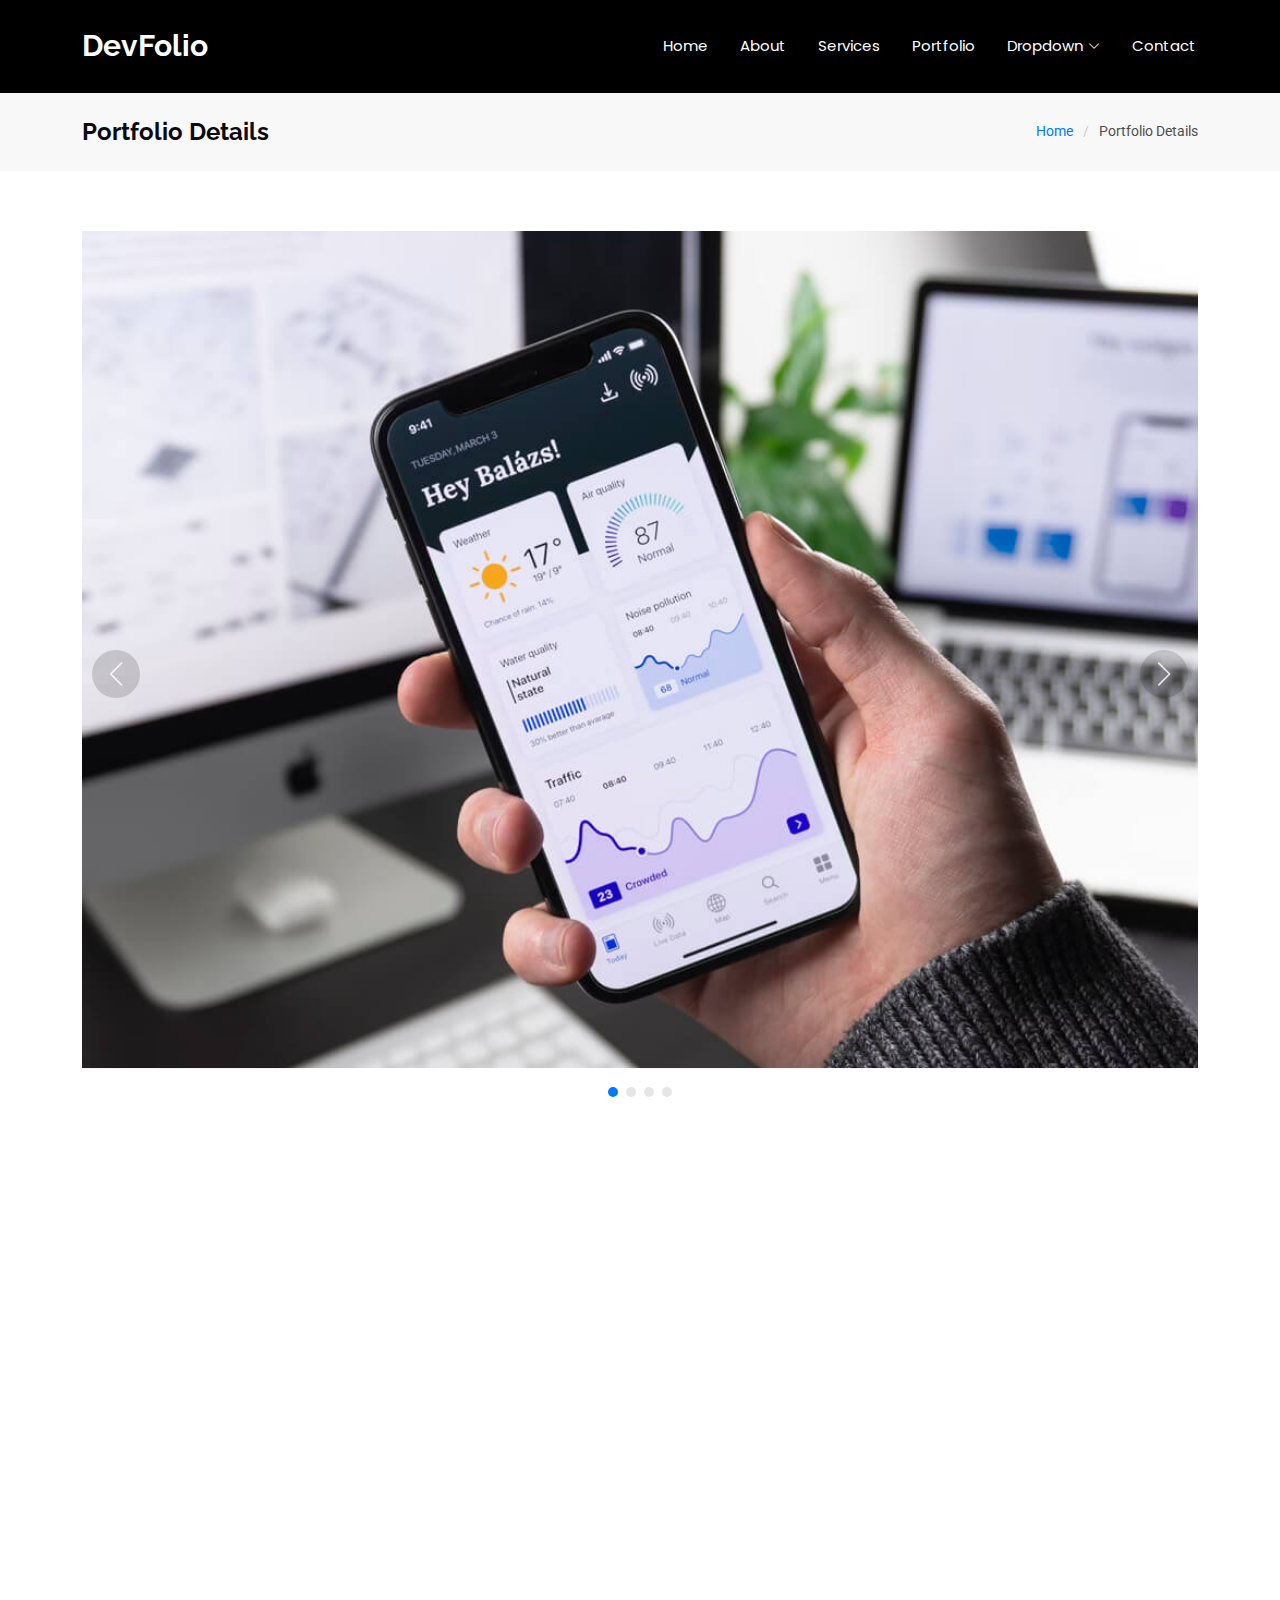
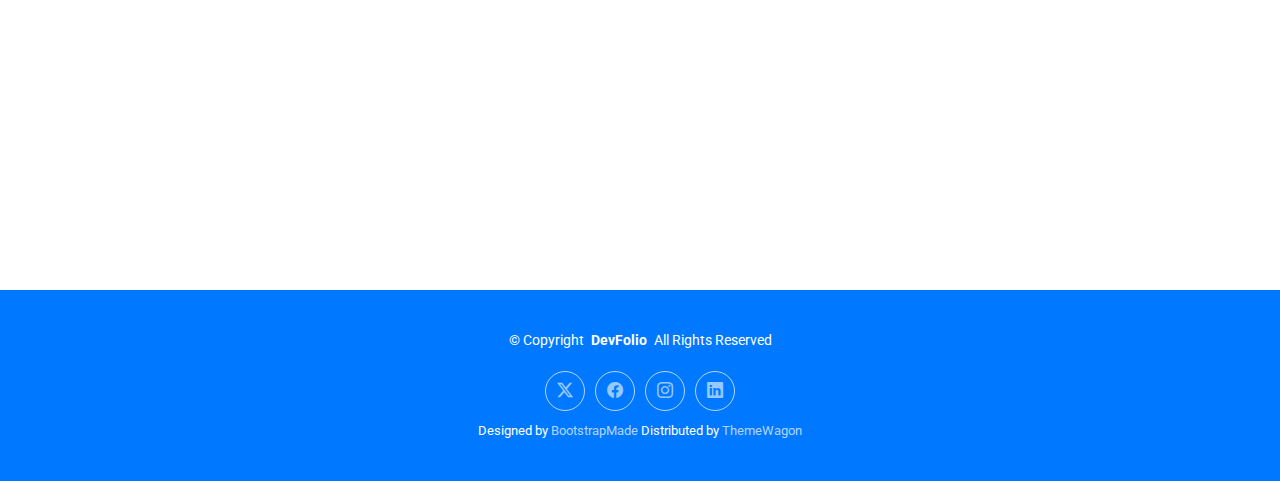
<file: portfolio-details.html>
<!DOCTYPE html>
<html lang="en">

<head>
  <meta charset="utf-8">
  <meta content="width=device-width, initial-scale=1.0" name="viewport">
  <title>Portfolio Details - DevFolio Bootstrap Template</title>
  <meta name="description" content="">
  <meta name="keywords" content="">

  <!-- Favicons -->
  <link href="assets/img/favicon.png" rel="icon">
  <link href="assets/img/apple-touch-icon.png" rel="apple-touch-icon">

  <!-- Fonts -->
  <link href="https://fonts.googleapis.com" rel="preconnect">
  <link href="https://fonts.gstatic.com" rel="preconnect" crossorigin>
  <link href="https://fonts.googleapis.com/css2?family=Roboto:ital,wght@0,100;0,300;0,400;0,500;0,700;0,900;1,100;1,300;1,400;1,500;1,700;1,900&family=Poppins:ital,wght@0,100;0,200;0,300;0,400;0,500;0,600;0,700;0,800;0,900;1,100;1,200;1,300;1,400;1,500;1,600;1,700;1,800;1,900&family=Raleway:ital,wght@0,100;0,200;0,300;0,400;0,500;0,600;0,700;0,800;0,900;1,100;1,200;1,300;1,400;1,500;1,600;1,700;1,800;1,900&display=swap" rel="stylesheet">

  <!-- Vendor CSS Files -->
  <link href="assets/vendor/bootstrap/css/bootstrap.min.css" rel="stylesheet">
  <link href="assets/vendor/bootstrap-icons/bootstrap-icons.css" rel="stylesheet">
  <link href="assets/vendor/aos/aos.css" rel="stylesheet">
  <link href="assets/vendor/glightbox/css/glightbox.min.css" rel="stylesheet">
  <link href="assets/vendor/swiper/swiper-bundle.min.css" rel="stylesheet">

  <!-- Main CSS File -->
  <link href="assets/css/main.css" rel="stylesheet">

  <!-- =======================================================
  * Template Name: DevFolio
  * Template URL: https://bootstrapmade.com/devfolio-bootstrap-portfolio-html-template/
  * Updated: Aug 07 2024 with Bootstrap v5.3.3
  * Author: BootstrapMade.com
  * License: https://bootstrapmade.com/license/
  ======================================================== -->
</head>

<body class="portfolio-details-page">

  <header id="header" class="header d-flex align-items-center sticky-top">
    <div class="container-fluid container-xl position-relative d-flex align-items-center justify-content-between">

      <a href="index.html" class="logo d-flex align-items-center">
        <!-- Uncomment the line below if you also wish to use an image logo -->
        <!-- <img src="assets/img/logo.png" alt=""> -->
        <h1 class="sitename">DevFolio</h1>
      </a>

      <nav id="navmenu" class="navmenu">
        <ul>
          <li><a href="#hero">Home<br></a></li>
          <li><a href="#about">About</a></li>
          <li><a href="#services">Services</a></li>
          <li><a href="#portfolio">Portfolio</a></li>
          <li class="dropdown"><a href="#"><span>Dropdown</span> <i class="bi bi-chevron-down toggle-dropdown"></i></a>
            <ul>
              <li><a href="#">Dropdown 1</a></li>
              <li class="dropdown"><a href="#"><span>Deep Dropdown</span> <i class="bi bi-chevron-down toggle-dropdown"></i></a>
                <ul>
                  <li><a href="#">Deep Dropdown 1</a></li>
                  <li><a href="#">Deep Dropdown 2</a></li>
                  <li><a href="#">Deep Dropdown 3</a></li>
                  <li><a href="#">Deep Dropdown 4</a></li>
                  <li><a href="#">Deep Dropdown 5</a></li>
                </ul>
              </li>
              <li><a href="#">Dropdown 2</a></li>
              <li><a href="#">Dropdown 3</a></li>
              <li><a href="#">Dropdown 4</a></li>
            </ul>
          </li>
          <li><a href="#contact">Contact</a></li>
        </ul>
        <i class="mobile-nav-toggle d-xl-none bi bi-list"></i>
      </nav>

    </div>
  </header>

  <main class="main">

    <!-- Page Title -->
    <div class="page-title" data-aos="fade">
      <div class="container d-lg-flex justify-content-between align-items-center">
        <h1 class="mb-2 mb-lg-0">Portfolio Details</h1>
        <nav class="breadcrumbs">
          <ol>
            <li><a href="index.html">Home</a></li>
            <li class="current">Portfolio Details</li>
          </ol>
        </nav>
      </div>
    </div><!-- End Page Title -->

    <!-- Portfolio Details Section -->
    <section id="portfolio-details" class="portfolio-details section">

      <div class="container" data-aos="fade-up">

        <div class="portfolio-details-slider swiper init-swiper">
          <script type="application/json" class="swiper-config">
            {
              "loop": true,
              "speed": 600,
              "autoplay": {
                "delay": 5000
              },
              "slidesPerView": "auto",
              "navigation": {
                "nextEl": ".swiper-button-next",
                "prevEl": ".swiper-button-prev"
              },
              "pagination": {
                "el": ".swiper-pagination",
                "type": "bullets",
                "clickable": true
              }
            }
          </script>
          <div class="swiper-wrapper align-items-center">

            <div class="swiper-slide">
              <img src="assets/img/portfolio/app-1.jpg" alt="">
            </div>

            <div class="swiper-slide">
              <img src="assets/img/portfolio/product-1.jpg" alt="">
            </div>

            <div class="swiper-slide">
              <img src="assets/img/portfolio/branding-1.jpg" alt="">
            </div>

            <div class="swiper-slide">
              <img src="assets/img/portfolio/books-1.jpg" alt="">
            </div>

          </div>
          <div class="swiper-button-prev"></div>
          <div class="swiper-button-next"></div>
          <div class="swiper-pagination"></div>
        </div>

        <div class="row justify-content-between gy-4 mt-4">

          <div class="col-lg-8" data-aos="fade-up">
            <div class="portfolio-description">
              <h2>This is an example of portfolio details</h2>
              <p>
                Autem ipsum nam porro corporis rerum. Quis eos dolorem eos itaque inventore commodi labore quia quia. Exercitationem repudiandae officiis neque suscipit non officia eaque itaque enim. Voluptatem officia accusantium nesciunt est omnis tempora consectetur dignissimos. Sequi nulla at esse enim cum deserunt eius.
              </p>
              <p>
                Amet consequatur qui dolore veniam voluptatem voluptatem sit. Non aspernatur atque natus ut cum nam et. Praesentium error dolores rerum minus sequi quia veritatis eum. Eos et doloribus doloremque nesciunt molestiae laboriosam.
              </p>

              <div class="testimonial-item">
                <p>
                  <i class="bi bi-quote quote-icon-left"></i>
                  <span>Export tempor illum tamen malis malis eram quae irure esse labore quem cillum quid cillum eram malis quorum velit fore eram velit sunt aliqua noster fugiat irure amet legam anim culpa.</span>
                  <i class="bi bi-quote quote-icon-right"></i>
                </p>
                <div>
                  <img src="assets/img/testimonials/testimonials-2.jpg" class="testimonial-img" alt="">
                  <h3>Sara Wilsson</h3>
                  <h4>Designer</h4>
                </div>
              </div>

              <p>
                Impedit ipsum quae et aliquid doloribus et voluptatem quasi. Perspiciatis occaecati earum et magnam animi. Quibusdam non qui ea vitae suscipit vitae sunt. Repudiandae incidunt cumque minus deserunt assumenda tempore. Delectus voluptas necessitatibus est.
              </p>

              <p>
                Sunt voluptatum sapiente facilis quo odio aut ipsum repellat debitis. Molestiae et autem libero. Explicabo et quod necessitatibus similique quis dolor eum. Numquam eaque praesentium rem et qui nesciunt.
              </p>

            </div>
          </div>

          <div class="col-lg-3" data-aos="fade-up" data-aos-delay="100">
            <div class="portfolio-info">
              <h3>Project information</h3>
              <ul>
                <li><strong>Category</strong> Web design</li>
                <li><strong>Client</strong> ASU Company</li>
                <li><strong>Project date</strong> 01 March, 2020</li>
                <li><strong>Project URL</strong> <a href="#">www.example.com</a></li>
                <li><a href="#" class="btn-visit align-self-start">Visit Website</a></li>
              </ul>
            </div>
          </div>

        </div>

      </div>

    </section><!-- /Portfolio Details Section -->

  </main>

  <footer id="footer" class="footer accent-background">

    <div class="container">
      <div class="copyright text-center ">
        <p>© <span>Copyright</span> <strong class="px-1 sitename">DevFolio</strong> <span>All Rights Reserved</span></p>
      </div>
      <div class="social-links d-flex justify-content-center">
        <a href=""><i class="bi bi-twitter-x"></i></a>
        <a href=""><i class="bi bi-facebook"></i></a>
        <a href=""><i class="bi bi-instagram"></i></a>
        <a href=""><i class="bi bi-linkedin"></i></a>
      </div>
      <div class="credits">
        <!-- All the links in the footer should remain intact. -->
        <!-- You can delete the links only if you've purchased the pro version. -->
        <!-- Licensing information: https://bootstrapmade.com/license/ -->
        <!-- Purchase the pro version with working PHP/AJAX contact form: [buy-url] -->
        Designed by <a href="https://bootstrapmade.com/">BootstrapMade</a> Distributed by <a href="https://themewagon.com" target="_blank">ThemeWagon</a>
      </div>
    </div>

  </footer>

  <!-- Scroll Top -->
  <a href="#" id="scroll-top" class="scroll-top d-flex align-items-center justify-content-center"><i class="bi bi-arrow-up-short"></i></a>

  <!-- Preloader -->
  <div id="preloader"></div>

  <!-- Vendor JS Files -->
  <script src="assets/vendor/bootstrap/js/bootstrap.bundle.min.js"></script>
  <script src="assets/vendor/php-email-form/validate.js"></script>
  <script src="assets/vendor/aos/aos.js"></script>
  <script src="assets/vendor/typed.js/typed.umd.js"></script>
  <script src="assets/vendor/waypoints/noframework.waypoints.js"></script>
  <script src="assets/vendor/purecounter/purecounter_vanilla.js"></script>
  <script src="assets/vendor/glightbox/js/glightbox.min.js"></script>
  <script src="assets/vendor/imagesloaded/imagesloaded.pkgd.min.js"></script>
  <script src="assets/vendor/isotope-layout/isotope.pkgd.min.js"></script>
  <script src="assets/vendor/swiper/swiper-bundle.min.js"></script>

  <!-- Main JS File -->
  <script src="assets/js/main.js"></script>

</body>

</html>
</file>
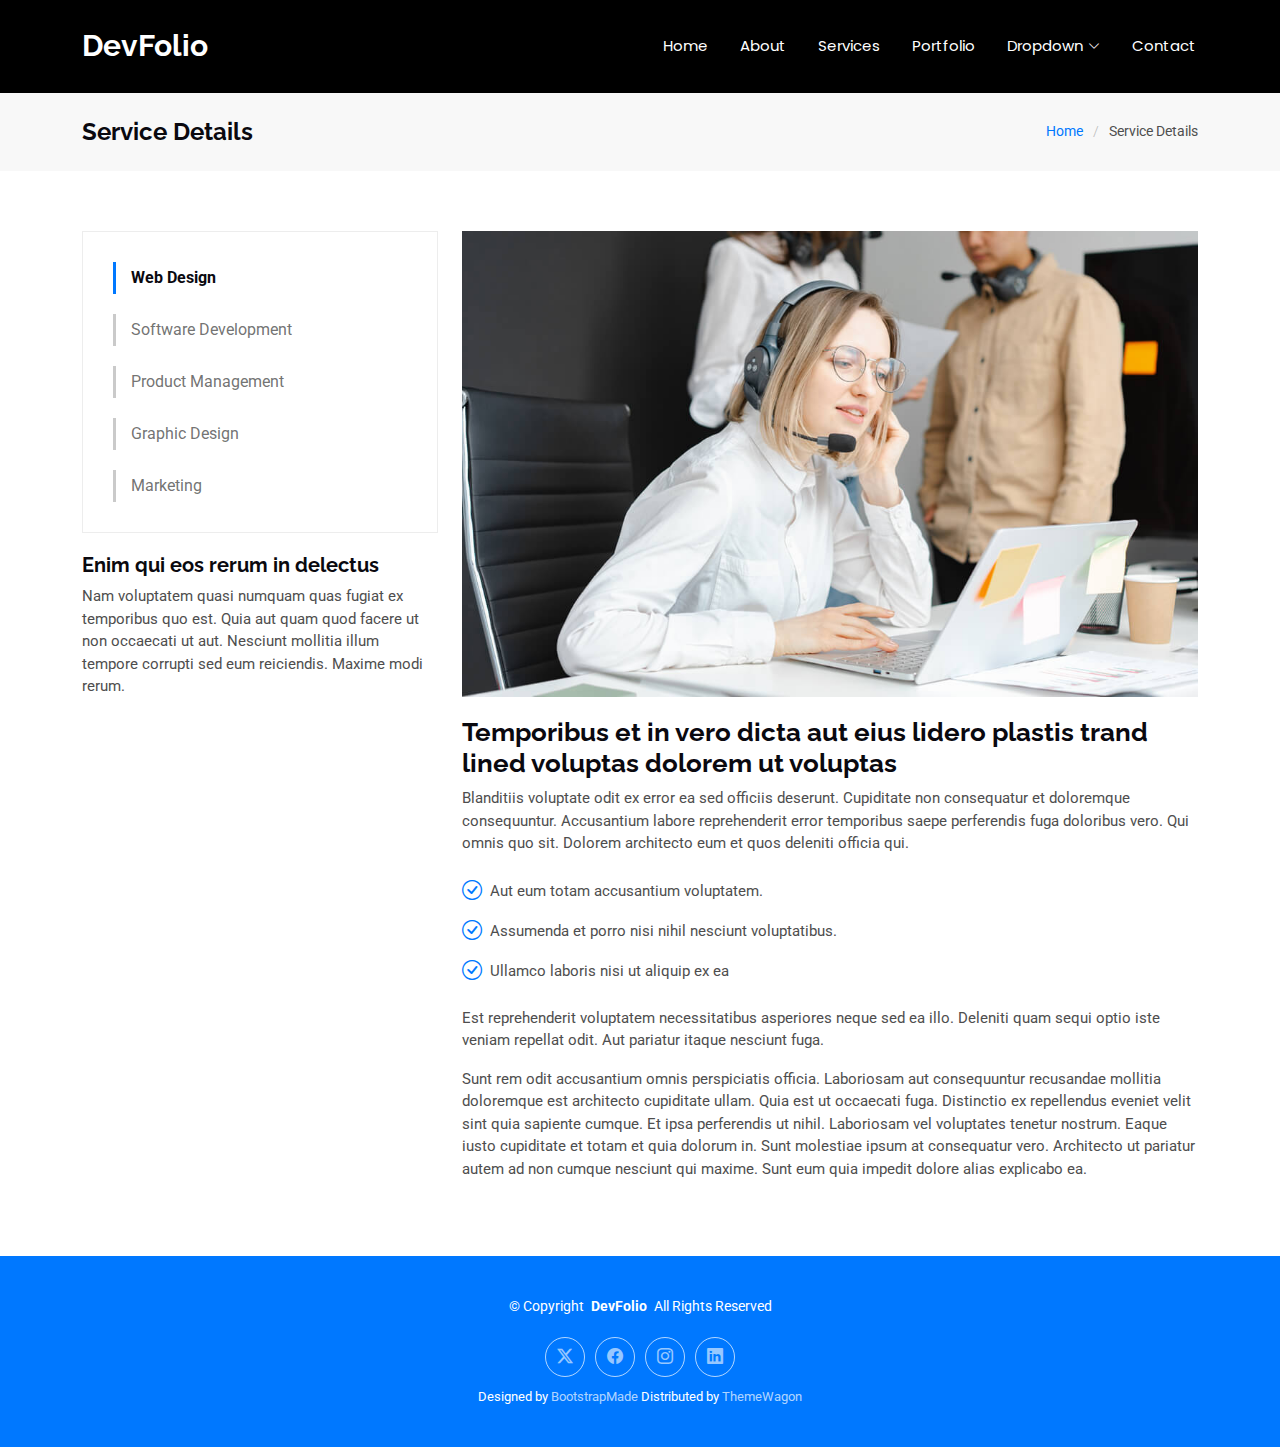
<file: service-details.html>
<!DOCTYPE html>
<html lang="en">

<head>
  <meta charset="utf-8">
  <meta content="width=device-width, initial-scale=1.0" name="viewport">
  <title>Service Details - DevFolio Bootstrap Template</title>
  <meta name="description" content="">
  <meta name="keywords" content="">

  <!-- Favicons -->
  <link href="assets/img/favicon.png" rel="icon">
  <link href="assets/img/apple-touch-icon.png" rel="apple-touch-icon">

  <!-- Fonts -->
  <link href="https://fonts.googleapis.com" rel="preconnect">
  <link href="https://fonts.gstatic.com" rel="preconnect" crossorigin>
  <link href="https://fonts.googleapis.com/css2?family=Roboto:ital,wght@0,100;0,300;0,400;0,500;0,700;0,900;1,100;1,300;1,400;1,500;1,700;1,900&family=Poppins:ital,wght@0,100;0,200;0,300;0,400;0,500;0,600;0,700;0,800;0,900;1,100;1,200;1,300;1,400;1,500;1,600;1,700;1,800;1,900&family=Raleway:ital,wght@0,100;0,200;0,300;0,400;0,500;0,600;0,700;0,800;0,900;1,100;1,200;1,300;1,400;1,500;1,600;1,700;1,800;1,900&display=swap" rel="stylesheet">

  <!-- Vendor CSS Files -->
  <link href="assets/vendor/bootstrap/css/bootstrap.min.css" rel="stylesheet">
  <link href="assets/vendor/bootstrap-icons/bootstrap-icons.css" rel="stylesheet">
  <link href="assets/vendor/aos/aos.css" rel="stylesheet">
  <link href="assets/vendor/glightbox/css/glightbox.min.css" rel="stylesheet">
  <link href="assets/vendor/swiper/swiper-bundle.min.css" rel="stylesheet">

  <!-- Main CSS File -->
  <link href="assets/css/main.css" rel="stylesheet">

  <!-- =======================================================
  * Template Name: DevFolio
  * Template URL: https://bootstrapmade.com/devfolio-bootstrap-portfolio-html-template/
  * Updated: Aug 07 2024 with Bootstrap v5.3.3
  * Author: BootstrapMade.com
  * License: https://bootstrapmade.com/license/
  ======================================================== -->
</head>

<body class="service-details-page">

  <header id="header" class="header d-flex align-items-center sticky-top">
    <div class="container-fluid container-xl position-relative d-flex align-items-center justify-content-between">

      <a href="index.html" class="logo d-flex align-items-center">
        <!-- Uncomment the line below if you also wish to use an image logo -->
        <!-- <img src="assets/img/logo.png" alt=""> -->
        <h1 class="sitename">DevFolio</h1>
      </a>

      <nav id="navmenu" class="navmenu">
        <ul>
          <li><a href="#hero">Home<br></a></li>
          <li><a href="#about">About</a></li>
          <li><a href="#services">Services</a></li>
          <li><a href="#portfolio">Portfolio</a></li>
          <li class="dropdown"><a href="#"><span>Dropdown</span> <i class="bi bi-chevron-down toggle-dropdown"></i></a>
            <ul>
              <li><a href="#">Dropdown 1</a></li>
              <li class="dropdown"><a href="#"><span>Deep Dropdown</span> <i class="bi bi-chevron-down toggle-dropdown"></i></a>
                <ul>
                  <li><a href="#">Deep Dropdown 1</a></li>
                  <li><a href="#">Deep Dropdown 2</a></li>
                  <li><a href="#">Deep Dropdown 3</a></li>
                  <li><a href="#">Deep Dropdown 4</a></li>
                  <li><a href="#">Deep Dropdown 5</a></li>
                </ul>
              </li>
              <li><a href="#">Dropdown 2</a></li>
              <li><a href="#">Dropdown 3</a></li>
              <li><a href="#">Dropdown 4</a></li>
            </ul>
          </li>
          <li><a href="#contact">Contact</a></li>
        </ul>
        <i class="mobile-nav-toggle d-xl-none bi bi-list"></i>
      </nav>

    </div>
  </header>

  <main class="main">

    <!-- Page Title -->
    <div class="page-title" data-aos="fade">
      <div class="container d-lg-flex justify-content-between align-items-center">
        <h1 class="mb-2 mb-lg-0">Service Details</h1>
        <nav class="breadcrumbs">
          <ol>
            <li><a href="index.html">Home</a></li>
            <li class="current">Service Details</li>
          </ol>
        </nav>
      </div>
    </div><!-- End Page Title -->

    <!-- Service Details Section -->
    <section id="service-details" class="service-details section">

      <div class="container">

        <div class="row gy-4">

          <div class="col-lg-4" data-aos="fade-up" data-aos-delay="100">
            <div class="services-list">
              <a href="#" class="active">Web Design</a>
              <a href="#">Software Development</a>
              <a href="#">Product Management</a>
              <a href="#">Graphic Design</a>
              <a href="#">Marketing</a>
            </div>

            <h4>Enim qui eos rerum in delectus</h4>
            <p>Nam voluptatem quasi numquam quas fugiat ex temporibus quo est. Quia aut quam quod facere ut non occaecati ut aut. Nesciunt mollitia illum tempore corrupti sed eum reiciendis. Maxime modi rerum.</p>
          </div>

          <div class="col-lg-8" data-aos="fade-up" data-aos-delay="200">
            <img src="assets/img/services.jpg" alt="" class="img-fluid services-img">
            <h3>Temporibus et in vero dicta aut eius lidero plastis trand lined voluptas dolorem ut voluptas</h3>
            <p>
              Blanditiis voluptate odit ex error ea sed officiis deserunt. Cupiditate non consequatur et doloremque consequuntur. Accusantium labore reprehenderit error temporibus saepe perferendis fuga doloribus vero. Qui omnis quo sit. Dolorem architecto eum et quos deleniti officia qui.
            </p>
            <ul>
              <li><i class="bi bi-check-circle"></i> <span>Aut eum totam accusantium voluptatem.</span></li>
              <li><i class="bi bi-check-circle"></i> <span>Assumenda et porro nisi nihil nesciunt voluptatibus.</span></li>
              <li><i class="bi bi-check-circle"></i> <span>Ullamco laboris nisi ut aliquip ex ea</span></li>
            </ul>
            <p>
              Est reprehenderit voluptatem necessitatibus asperiores neque sed ea illo. Deleniti quam sequi optio iste veniam repellat odit. Aut pariatur itaque nesciunt fuga.
            </p>
            <p>
              Sunt rem odit accusantium omnis perspiciatis officia. Laboriosam aut consequuntur recusandae mollitia doloremque est architecto cupiditate ullam. Quia est ut occaecati fuga. Distinctio ex repellendus eveniet velit sint quia sapiente cumque. Et ipsa perferendis ut nihil. Laboriosam vel voluptates tenetur nostrum. Eaque iusto cupiditate et totam et quia dolorum in. Sunt molestiae ipsum at consequatur vero. Architecto ut pariatur autem ad non cumque nesciunt qui maxime. Sunt eum quia impedit dolore alias explicabo ea.
            </p>
          </div>

        </div>

      </div>

    </section><!-- /Service Details Section -->

  </main>

  <footer id="footer" class="footer accent-background">

    <div class="container">
      <div class="copyright text-center ">
        <p>© <span>Copyright</span> <strong class="px-1 sitename">DevFolio</strong> <span>All Rights Reserved</span></p>
      </div>
      <div class="social-links d-flex justify-content-center">
        <a href=""><i class="bi bi-twitter-x"></i></a>
        <a href=""><i class="bi bi-facebook"></i></a>
        <a href=""><i class="bi bi-instagram"></i></a>
        <a href=""><i class="bi bi-linkedin"></i></a>
      </div>
      <div class="credits">
        <!-- All the links in the footer should remain intact. -->
        <!-- You can delete the links only if you've purchased the pro version. -->
        <!-- Licensing information: https://bootstrapmade.com/license/ -->
        <!-- Purchase the pro version with working PHP/AJAX contact form: [buy-url] -->
        Designed by <a href="https://bootstrapmade.com/">BootstrapMade</a> Distributed by <a href="https://themewagon.com" target="_blank">ThemeWagon</a>
      </div>
    </div>

  </footer>

  <!-- Scroll Top -->
  <a href="#" id="scroll-top" class="scroll-top d-flex align-items-center justify-content-center"><i class="bi bi-arrow-up-short"></i></a>

  <!-- Preloader -->
  <div id="preloader"></div>

  <!-- Vendor JS Files -->
  <script src="assets/vendor/bootstrap/js/bootstrap.bundle.min.js"></script>
  <script src="assets/vendor/php-email-form/validate.js"></script>
  <script src="assets/vendor/aos/aos.js"></script>
  <script src="assets/vendor/typed.js/typed.umd.js"></script>
  <script src="assets/vendor/waypoints/noframework.waypoints.js"></script>
  <script src="assets/vendor/purecounter/purecounter_vanilla.js"></script>
  <script src="assets/vendor/glightbox/js/glightbox.min.js"></script>
  <script src="assets/vendor/imagesloaded/imagesloaded.pkgd.min.js"></script>
  <script src="assets/vendor/isotope-layout/isotope.pkgd.min.js"></script>
  <script src="assets/vendor/swiper/swiper-bundle.min.js"></script>

  <!-- Main JS File -->
  <script src="assets/js/main.js"></script>

</body>

</html>
</file>
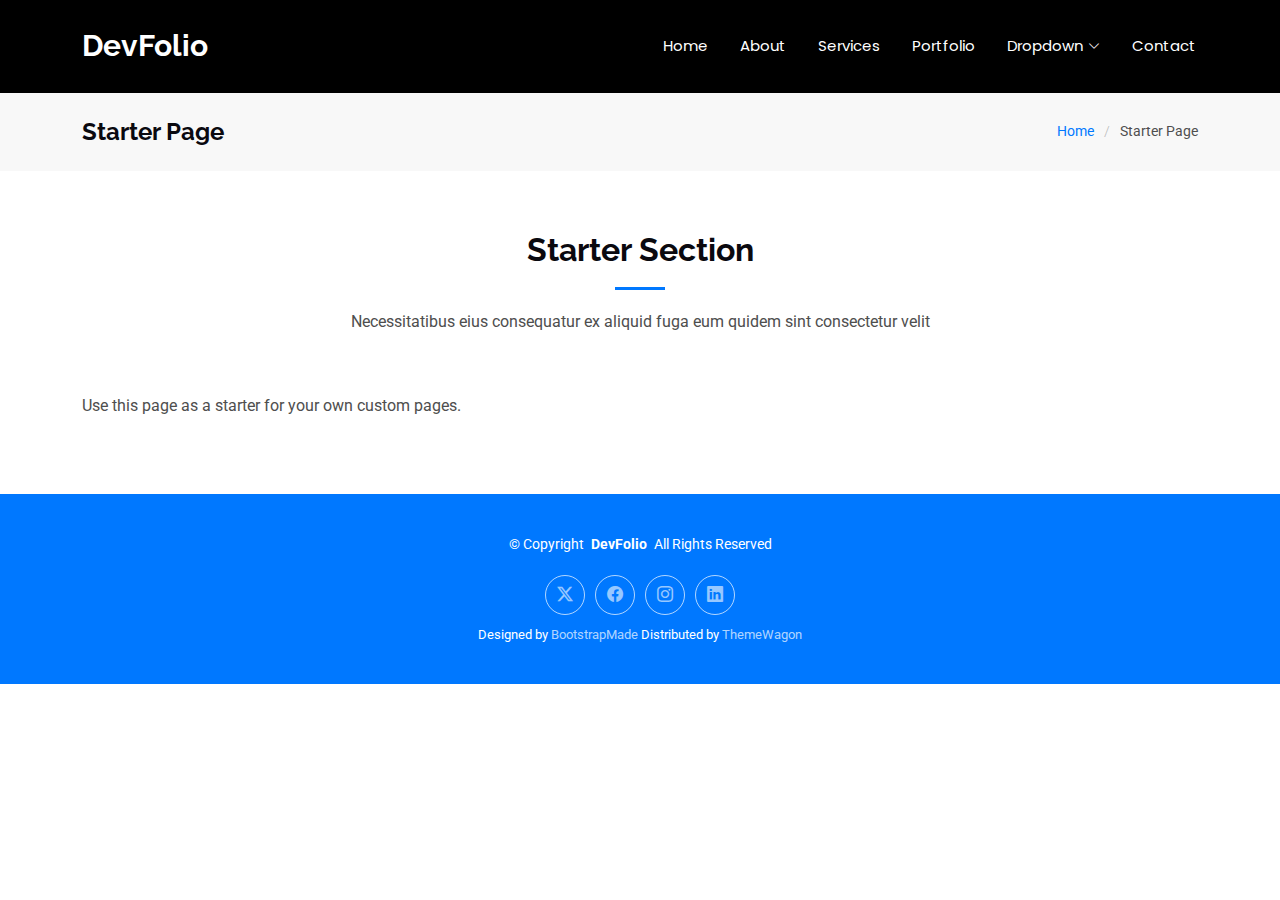
<file: starter-page.html>
<!DOCTYPE html>
<html lang="en">

<head>
  <meta charset="utf-8">
  <meta content="width=device-width, initial-scale=1.0" name="viewport">
  <title>Starter Page - DevFolio Bootstrap Template</title>
  <meta name="description" content="">
  <meta name="keywords" content="">

  <!-- Favicons -->
  <link href="assets/img/favicon.png" rel="icon">
  <link href="assets/img/apple-touch-icon.png" rel="apple-touch-icon">

  <!-- Fonts -->
  <link href="https://fonts.googleapis.com" rel="preconnect">
  <link href="https://fonts.gstatic.com" rel="preconnect" crossorigin>
  <link href="https://fonts.googleapis.com/css2?family=Roboto:ital,wght@0,100;0,300;0,400;0,500;0,700;0,900;1,100;1,300;1,400;1,500;1,700;1,900&family=Poppins:ital,wght@0,100;0,200;0,300;0,400;0,500;0,600;0,700;0,800;0,900;1,100;1,200;1,300;1,400;1,500;1,600;1,700;1,800;1,900&family=Raleway:ital,wght@0,100;0,200;0,300;0,400;0,500;0,600;0,700;0,800;0,900;1,100;1,200;1,300;1,400;1,500;1,600;1,700;1,800;1,900&display=swap" rel="stylesheet">

  <!-- Vendor CSS Files -->
  <link href="assets/vendor/bootstrap/css/bootstrap.min.css" rel="stylesheet">
  <link href="assets/vendor/bootstrap-icons/bootstrap-icons.css" rel="stylesheet">
  <link href="assets/vendor/aos/aos.css" rel="stylesheet">
  <link href="assets/vendor/glightbox/css/glightbox.min.css" rel="stylesheet">
  <link href="assets/vendor/swiper/swiper-bundle.min.css" rel="stylesheet">

  <!-- Main CSS File -->
  <link href="assets/css/main.css" rel="stylesheet">

  <!-- =======================================================
  * Template Name: DevFolio
  * Template URL: https://bootstrapmade.com/devfolio-bootstrap-portfolio-html-template/
  * Updated: Aug 07 2024 with Bootstrap v5.3.3
  * Author: BootstrapMade.com
  * License: https://bootstrapmade.com/license/
  ======================================================== -->
</head>

<body class="starter-page-page">

  <header id="header" class="header d-flex align-items-center sticky-top">
    <div class="container-fluid container-xl position-relative d-flex align-items-center justify-content-between">

      <a href="index.html" class="logo d-flex align-items-center">
        <!-- Uncomment the line below if you also wish to use an image logo -->
        <!-- <img src="assets/img/logo.png" alt=""> -->
        <h1 class="sitename">DevFolio</h1>
      </a>

      <nav id="navmenu" class="navmenu">
        <ul>
          <li><a href="#hero">Home<br></a></li>
          <li><a href="#about">About</a></li>
          <li><a href="#services">Services</a></li>
          <li><a href="#portfolio">Portfolio</a></li>
          <li class="dropdown"><a href="#"><span>Dropdown</span> <i class="bi bi-chevron-down toggle-dropdown"></i></a>
            <ul>
              <li><a href="#">Dropdown 1</a></li>
              <li class="dropdown"><a href="#"><span>Deep Dropdown</span> <i class="bi bi-chevron-down toggle-dropdown"></i></a>
                <ul>
                  <li><a href="#">Deep Dropdown 1</a></li>
                  <li><a href="#">Deep Dropdown 2</a></li>
                  <li><a href="#">Deep Dropdown 3</a></li>
                  <li><a href="#">Deep Dropdown 4</a></li>
                  <li><a href="#">Deep Dropdown 5</a></li>
                </ul>
              </li>
              <li><a href="#">Dropdown 2</a></li>
              <li><a href="#">Dropdown 3</a></li>
              <li><a href="#">Dropdown 4</a></li>
            </ul>
          </li>
          <li><a href="#contact">Contact</a></li>
        </ul>
        <i class="mobile-nav-toggle d-xl-none bi bi-list"></i>
      </nav>

    </div>
  </header>

  <main class="main">

    <!-- Page Title -->
    <div class="page-title" data-aos="fade">
      <div class="container d-lg-flex justify-content-between align-items-center">
        <h1 class="mb-2 mb-lg-0">Starter Page</h1>
        <nav class="breadcrumbs">
          <ol>
            <li><a href="index.html">Home</a></li>
            <li class="current">Starter Page</li>
          </ol>
        </nav>
      </div>
    </div><!-- End Page Title -->

    <!-- Starter Section Section -->
    <section id="starter-section" class="starter-section section">

      <!-- Section Title -->
      <div class="container section-title" data-aos="fade-up">
        <h2>Starter Section</h2>
        <p>Necessitatibus eius consequatur ex aliquid fuga eum quidem sint consectetur velit</p>
      </div><!-- End Section Title -->

      <div class="container" data-aos="fade-up">
        <p>Use this page as a starter for your own custom pages.</p>
      </div>

    </section><!-- /Starter Section Section -->

  </main>

  <footer id="footer" class="footer accent-background">

    <div class="container">
      <div class="copyright text-center ">
        <p>© <span>Copyright</span> <strong class="px-1 sitename">DevFolio</strong> <span>All Rights Reserved</span></p>
      </div>
      <div class="social-links d-flex justify-content-center">
        <a href=""><i class="bi bi-twitter-x"></i></a>
        <a href=""><i class="bi bi-facebook"></i></a>
        <a href=""><i class="bi bi-instagram"></i></a>
        <a href=""><i class="bi bi-linkedin"></i></a>
      </div>
      <div class="credits">
        <!-- All the links in the footer should remain intact. -->
        <!-- You can delete the links only if you've purchased the pro version. -->
        <!-- Licensing information: https://bootstrapmade.com/license/ -->
        <!-- Purchase the pro version with working PHP/AJAX contact form: [buy-url] -->
        Designed by <a href="https://bootstrapmade.com/">BootstrapMade</a> Distributed by <a href="https://themewagon.com" target="_blank">ThemeWagon</a>
      </div>
    </div>

  </footer>

  <!-- Scroll Top -->
  <a href="#" id="scroll-top" class="scroll-top d-flex align-items-center justify-content-center"><i class="bi bi-arrow-up-short"></i></a>

  <!-- Preloader -->
  <div id="preloader"></div>

  <!-- Vendor JS Files -->
  <script src="assets/vendor/bootstrap/js/bootstrap.bundle.min.js"></script>
  <script src="assets/vendor/php-email-form/validate.js"></script>
  <script src="assets/vendor/aos/aos.js"></script>
  <script src="assets/vendor/typed.js/typed.umd.js"></script>
  <script src="assets/vendor/waypoints/noframework.waypoints.js"></script>
  <script src="assets/vendor/purecounter/purecounter_vanilla.js"></script>
  <script src="assets/vendor/glightbox/js/glightbox.min.js"></script>
  <script src="assets/vendor/imagesloaded/imagesloaded.pkgd.min.js"></script>
  <script src="assets/vendor/isotope-layout/isotope.pkgd.min.js"></script>
  <script src="assets/vendor/swiper/swiper-bundle.min.js"></script>

  <!-- Main JS File -->
  <script src="assets/js/main.js"></script>

</body>

</html>
</file>
<file: assets/css/main.css>
/**
* Template Name: DevFolio
* Template URL: https://bootstrapmade.com/devfolio-bootstrap-portfolio-html-template/
* Updated: Aug 07 2024 with Bootstrap v5.3.3
* Author: BootstrapMade.com
* License: https://bootstrapmade.com/license/
*/

/*--------------------------------------------------------------
# Font & Color Variables
# Help: https://bootstrapmade.com/color-system/
--------------------------------------------------------------*/
/* Fonts */
:root {
  --default-font: "Roboto",  system-ui, -apple-system, "Segoe UI", Roboto, "Helvetica Neue", Arial, "Noto Sans", "Liberation Sans", sans-serif, "Apple Color Emoji", "Segoe UI Emoji", "Segoe UI Symbol", "Noto Color Emoji";
  --heading-font: "Raleway",  sans-serif;
  --nav-font: "Poppins",  sans-serif;
}

/* Global Colors - The following color variables are used throughout the website. Updating them here will change the color scheme of the entire website */
:root { 
  --background-color: #ffffff; /* Background color for the entire website, including individual sections */
  --default-color: #4e4e4e; /* Default color used for the majority of the text content across the entire website */
  --heading-color: #0a090f; /* Color for headings, subheadings and title throughout the website */
  --accent-color: #0078ff; /* Accent color that represents your brand on the website. It's used for buttons, links, and other elements that need to stand out */
  --surface-color: #ffffff; /* The surface color is used as a background of boxed elements within sections, such as cards, icon boxes, or other elements that require a visual separation from the global background. */
  --contrast-color: #ffffff; /* Contrast color for text, ensuring readability against backgrounds of accent, heading, or default colors. */
}

/* Nav Menu Colors - The following color variables are used specifically for the navigation menu. They are separate from the global colors to allow for more customization options */
:root {
  --nav-color: #ffffff;  /* The default color of the main navmenu links */
  --nav-hover-color: #ffffff; /* Applied to main navmenu links when they are hovered over or active */
  --nav-mobile-background-color: #ffffff; /* Used as the background color for mobile navigation menu */
  --nav-dropdown-background-color: #ffffff; /* Used as the background color for dropdown items that appear when hovering over primary navigation items */
  --nav-dropdown-color: #212529; /* Used for navigation links of the dropdown items in the navigation menu. */
  --nav-dropdown-hover-color: #0078ff; /* Similar to --nav-hover-color, this color is applied to dropdown navigation links when they are hovered over. */
}

/* Color Presets - These classes override global colors when applied to any section or element, providing reuse of the sam color scheme. */

.light-background {
  --background-color: #f9f9f9;
  --surface-color: #ffffff;
}

.dark-background {
  --background-color: #060606;
  --default-color: #ffffff;
  --heading-color: #ffffff;
  --surface-color: #252525;
  --contrast-color: #ffffff;
}

.accent-background {
  --background-color: #0078ff;
  --default-color: #ffffff;
  --heading-color: #ffffff;
  --accent-color: #ffffff;
  --surface-color: #3393ff;
  --contrast-color: #ffffff;
}

/* Smooth scroll */
:root {
  scroll-behavior: smooth;
}

/*--------------------------------------------------------------
# General Styling & Shared Classes
--------------------------------------------------------------*/
body {
  color: var(--default-color);
  background-color: var(--background-color);
  font-family: var(--default-font);
}

a {
  color: var(--accent-color);
  text-decoration: none;
  transition: 0.3s;
}

a:hover {
  color: color-mix(in srgb, var(--accent-color), transparent 25%);
  text-decoration: none;
}

h1,
h2,
h3,
h4,
h5,
h6 {
  color: var(--heading-color);
  font-family: var(--heading-font);
}

/* PHP Email Form Messages
------------------------------*/
.php-email-form .error-message {
  display: none;
  background: #df1529;
  color: #ffffff;
  text-align: left;
  padding: 15px;
  margin-bottom: 24px;
  font-weight: 600;
}

.php-email-form .sent-message {
  display: none;
  color: #ffffff;
  background: #059652;
  text-align: center;
  padding: 15px;
  margin-bottom: 24px;
  font-weight: 600;
}

.php-email-form .loading {
  display: none;
  background: var(--surface-color);
  text-align: center;
  padding: 15px;
  margin-bottom: 24px;
}

.php-email-form .loading:before {
  content: "";
  display: inline-block;
  border-radius: 50%;
  width: 24px;
  height: 24px;
  margin: 0 10px -6px 0;
  border: 3px solid var(--accent-color);
  border-top-color: var(--surface-color);
  animation: php-email-form-loading 1s linear infinite;
}

@keyframes php-email-form-loading {
  0% {
    transform: rotate(0deg);
  }

  100% {
    transform: rotate(360deg);
  }
}

/*--------------------------------------------------------------
# Global Header
--------------------------------------------------------------*/
.header {
  --background-color: #000000;
  --default-color: #ffffff;
  --heading-color: #ffffff;
  color: var(--default-color);
  background-color: var(--background-color);
  padding: 20px 0;
  transition: all 0.5s;
  z-index: 997;
}

.header .logo {
  line-height: 1;
}

.header .logo img {
  max-height: 32px;
  margin-right: 8px;
}

.header .logo h1 {
  font-size: 30px;
  margin: 0;
  font-weight: 700;
  color: var(--heading-color);
}

.scrolled .header {
  box-shadow: 0px 0 18px rgba(0, 0, 0, 0.1);
}

/*--------------------------------------------------------------
# Navigation Menu
--------------------------------------------------------------*/
/* Desktop Navigation */
@media (min-width: 1200px) {
  .navmenu {
    padding: 0;
  }

  .navmenu ul {
    margin: 0;
    padding: 0;
    display: flex;
    list-style: none;
    align-items: center;
  }

  .navmenu li {
    position: relative;
  }

  .navmenu>ul>li {
    white-space: nowrap;
    padding: 15px 14px;
  }

  .navmenu>ul>li:last-child {
    padding-right: 0;
  }

  .navmenu a,
  .navmenu a:focus {
    color: var(--nav-color);
    font-size: 15px;
    padding: 0 2px;
    font-family: var(--nav-font);
    font-weight: 400;
    display: flex;
    align-items: center;
    justify-content: space-between;
    white-space: nowrap;
    transition: 0.3s;
    position: relative;
  }

  .navmenu a i,
  .navmenu a:focus i {
    font-size: 12px;
    line-height: 0;
    margin-left: 5px;
    transition: 0.3s;
  }

  .navmenu>ul>li>a:before {
    content: "";
    position: absolute;
    width: 100%;
    height: 2px;
    bottom: -6px;
    left: 0;
    background-color: var(--nav-hover-color);
    visibility: hidden;
    width: 0px;
    transition: all 0.3s ease-in-out 0s;
  }

  .navmenu a:hover:before,
  .navmenu li:hover>a:before,
  .navmenu .active:before {
    visibility: visible;
    width: 100%;
  }

  .navmenu li:hover>a,
  .navmenu .active,
  .navmenu .active:focus {
    color: var(--nav-hover-color);
  }

  .navmenu .dropdown ul {
    margin: 0;
    padding: 10px 0;
    background: var(--nav-dropdown-background-color);
    display: block;
    position: absolute;
    visibility: hidden;
    left: 14px;
    top: 130%;
    opacity: 0;
    transition: 0.3s;
    border-radius: 4px;
    z-index: 99;
    box-shadow: 0px 0px 30px rgba(0, 0, 0, 0.1);
  }

  .navmenu .dropdown ul li {
    min-width: 200px;
  }

  .navmenu .dropdown ul a {
    padding: 10px 20px;
    font-size: 15px;
    text-transform: none;
    color: var(--nav-dropdown-color);
  }

  .navmenu .dropdown ul a i {
    font-size: 12px;
  }

  .navmenu .dropdown ul a:hover,
  .navmenu .dropdown ul .active:hover,
  .navmenu .dropdown ul li:hover>a {
    color: var(--nav-dropdown-hover-color);
  }

  .navmenu .dropdown:hover>ul {
    opacity: 1;
    top: 100%;
    visibility: visible;
  }

  .navmenu .dropdown .dropdown ul {
    top: 0;
    left: -90%;
    visibility: hidden;
  }

  .navmenu .dropdown .dropdown:hover>ul {
    opacity: 1;
    top: 0;
    left: -100%;
    visibility: visible;
  }
}

/* Mobile Navigation */
@media (max-width: 1199px) {
  .mobile-nav-toggle {
    color: var(--nav-color);
    font-size: 28px;
    line-height: 0;
    margin-right: 10px;
    cursor: pointer;
    transition: color 0.3s;
  }

  .navmenu {
    padding: 0;
    z-index: 9997;
  }

  .navmenu ul {
    display: none;
    list-style: none;
    position: absolute;
    inset: 60px 20px 20px 20px;
    padding: 10px 0;
    margin: 0;
    border-radius: 6px;
    background-color: var(--nav-mobile-background-color);
    border: 1px solid color-mix(in srgb, var(--default-color), transparent 90%);
    box-shadow: none;
    overflow-y: auto;
    transition: 0.3s;
    z-index: 9998;
  }

  .navmenu a,
  .navmenu a:focus {
    color: var(--nav-dropdown-color);
    padding: 10px 20px;
    font-family: var(--nav-font);
    font-size: 17px;
    font-weight: 500;
    display: flex;
    align-items: center;
    justify-content: space-between;
    white-space: nowrap;
    transition: 0.3s;
  }

  .navmenu a i,
  .navmenu a:focus i {
    font-size: 12px;
    line-height: 0;
    margin-left: 5px;
    width: 30px;
    height: 30px;
    display: flex;
    align-items: center;
    justify-content: center;
    border-radius: 50%;
    transition: 0.3s;
    background-color: color-mix(in srgb, var(--accent-color), transparent 90%);
  }

  .navmenu a i:hover,
  .navmenu a:focus i:hover {
    background-color: var(--accent-color);
    color: var(--contrast-color);
  }

  .navmenu a:hover,
  .navmenu .active,
  .navmenu .active:focus {
    color: var(--nav-dropdown-hover-color);
  }

  .navmenu .active i,
  .navmenu .active:focus i {
    background-color: var(--accent-color);
    color: var(--contrast-color);
    transform: rotate(180deg);
  }

  .navmenu .dropdown ul {
    position: static;
    display: none;
    z-index: 99;
    padding: 10px 0;
    margin: 10px 20px;
    background-color: var(--nav-dropdown-background-color);
    transition: all 0.5s ease-in-out;
  }

  .navmenu .dropdown ul ul {
    background-color: rgba(33, 37, 41, 0.1);
  }

  .navmenu .dropdown>.dropdown-active {
    display: block;
    background-color: rgba(33, 37, 41, 0.03);
  }

  .mobile-nav-active {
    overflow: hidden;
  }

  .mobile-nav-active .mobile-nav-toggle {
    color: #fff;
    position: absolute;
    font-size: 32px;
    top: 15px;
    right: 15px;
    margin-right: 0;
    z-index: 9999;
  }

  .mobile-nav-active .navmenu {
    position: fixed;
    overflow: hidden;
    inset: 0;
    background: rgba(33, 37, 41, 0.8);
    transition: 0.3s;
  }

  .mobile-nav-active .navmenu>ul {
    display: block;
  }
}

/*--------------------------------------------------------------
# Global Footer
--------------------------------------------------------------*/
.footer {
  color: var(--default-color);
  background-color: var(--background-color);
  font-size: 14px;
  padding: 40px 0;
  position: relative;
}

.footer .copyright p {
  margin-bottom: 0;
}

.footer .social-links {
  margin-top: 20px;
}

.footer .social-links a {
  display: flex;
  align-items: center;
  justify-content: center;
  width: 40px;
  height: 40px;
  border-radius: 50%;
  border: 1px solid color-mix(in srgb, var(--default-color), transparent 30%);
  font-size: 16px;
  color: color-mix(in srgb, var(--default-color), transparent 40%);
  margin: 0 5px;
  transition: 0.3s;
}

.footer .social-links a:hover {
  color: var(--default-color);
  border-color: var(--default-color);
}

.footer .credits {
  margin-top: 10px;
  font-size: 13px;
  text-align: center;
}

.footer .credits a {
  color: color-mix(in srgb, var(--default-color), transparent 30%);
}

/*--------------------------------------------------------------
# Preloader
--------------------------------------------------------------*/
#preloader {
  position: fixed;
  inset: 0;
  z-index: 999999;
  overflow: hidden;
  background: var(--background-color);
  transition: all 0.6s ease-out;
}

#preloader:before {
  content: "";
  position: fixed;
  top: calc(50% - 30px);
  left: calc(50% - 30px);
  border: 6px solid #ffffff;
  border-color: var(--accent-color) transparent var(--accent-color) transparent;
  border-radius: 50%;
  width: 60px;
  height: 60px;
  animation: animate-preloader 1.5s linear infinite;
}

@keyframes animate-preloader {
  0% {
    transform: rotate(0deg);
  }

  100% {
    transform: rotate(360deg);
  }
}

/*--------------------------------------------------------------
# Scroll Top Button
--------------------------------------------------------------*/
.scroll-top {
  position: fixed;
  visibility: hidden;
  opacity: 0;
  right: 15px;
  bottom: -15px;
  z-index: 99999;
  background-color: var(--accent-color);
  width: 44px;
  height: 44px;
  border-radius: 50px;
  transition: all 0.4s;
}

.scroll-top i {
  font-size: 24px;
  color: var(--contrast-color);
  line-height: 0;
}

.scroll-top:hover {
  background-color: color-mix(in srgb, var(--accent-color), transparent 20%);
  color: var(--contrast-color);
}

.scroll-top.active {
  visibility: visible;
  opacity: 1;
  bottom: 15px;
}

/*--------------------------------------------------------------
# Disable aos animation delay on mobile devices
--------------------------------------------------------------*/
@media screen and (max-width: 768px) {
  [data-aos-delay] {
    transition-delay: 0 !important;
  }
}

/*--------------------------------------------------------------
# Global Page Titles & Breadcrumbs
--------------------------------------------------------------*/
.page-title {
  --background-color: color-mix(in srgb, var(--default-color), transparent 96%);
  color: var(--default-color);
  background-color: var(--background-color);
  padding: 25px 0;
  position: relative;
}

.page-title h1 {
  font-size: 24px;
  font-weight: 700;
}

.page-title .breadcrumbs ol {
  display: flex;
  flex-wrap: wrap;
  list-style: none;
  padding: 0;
  margin: 0;
  font-size: 14px;
  font-weight: 400;
}

.page-title .breadcrumbs ol li+li {
  padding-left: 10px;
}

.page-title .breadcrumbs ol li+li::before {
  content: "/";
  display: inline-block;
  padding-right: 10px;
  color: color-mix(in srgb, var(--default-color), transparent 70%);
}

/*--------------------------------------------------------------
# Global Sections
--------------------------------------------------------------*/
section,
.section {
  color: var(--default-color);
  background-color: var(--background-color);
  padding: 60px 0;
  scroll-margin-top: 92px;
  overflow: clip;
}

@media (max-width: 1199px) {

  section,
  .section {
    scroll-margin-top: 76px;
  }
}

/*--------------------------------------------------------------
# Global Section Titles
--------------------------------------------------------------*/
.section-title {
  text-align: center;
  padding-bottom: 60px;
  position: relative;
}

.section-title h2 {
  font-size: 32px;
  font-weight: 700;
  margin-bottom: 20px;
  padding-bottom: 20px;
  position: relative;
}

.section-title h2:after {
  content: "";
  position: absolute;
  display: block;
  width: 50px;
  height: 3px;
  background: var(--accent-color);
  left: 0;
  right: 0;
  bottom: 0;
  margin: auto;
}

.section-title p {
  margin-bottom: 0;
}

/*--------------------------------------------------------------
# Hero Section
--------------------------------------------------------------*/
.hero {
  width: 100%;
  min-height: calc(100vh - 92px);
  position: relative;
  padding: 60px 0;
  display: flex;
  align-items: center;
  justify-content: center;
}

.hero img {
  position: absolute;
  inset: 0;
  display: block;
  width: 100%;
  height: 100%;
  object-fit: cover;
  z-index: 1;
}

.hero:before {
  content: "";
  background: color-mix(in srgb, var(--background-color), transparent 30%);
  position: absolute;
  inset: 0;
  z-index: 2;
}

.hero .container {
  position: relative;
  z-index: 3;
}

.hero h2 {
  margin: 0;
  font-size: 64px;
  font-weight: 700;
}

.hero p {
  margin: 5px 0 0 0;
  font-size: 36px;
  font-weight: 600;
}

.hero p span {
  letter-spacing: 1px;
}

@media (max-width: 768px) {
  .hero h2 {
    font-size: 32px;
  }

  .hero p {
    font-size: 20px;
  }
}

/*--------------------------------------------------------------
# About Section
--------------------------------------------------------------*/
.about .container {
  background-color: var(--surface-color);
  box-shadow: 0px 2px 15px rgba(0, 0, 0, 0.1);
  padding: 30px;
}

.about .skills-content h5 {
  font-size: 18px;
  font-weight: 700;
  margin: 30px 0 15px 0;
}

.about .progress {
  height: 36px;
  display: block;
  background: none;
  border-radius: 0;
  margin-top: 15px;
}

.about .progress .skill {
  color: var(--default-color);
  padding: 0;
  margin: 0 0 6px 0;
  text-transform: uppercase;
  display: block;
  font-weight: 600;
  font-family: var(--heading-font);
}

.about .progress .skill .val {
  float: right;
  font-style: normal;
}

.about .progress-bar-wrap {
  background: color-mix(in srgb, var(--default-color), transparent 90%);
  height: 10px;
}

.about .progress-bar {
  width: 1px;
  height: 10px;
  transition: 0.9s;
  background-color: var(--accent-color);
}

.about .about-me h4 {
  font-size: 28px;
  position: relative;
  padding-bottom: 10px;
  margin-bottom: 30px;
  font-weight: 700;
}

.about .about-me h4:after {
  content: "";
  position: absolute;
  display: block;
  width: 64px;
  height: 3px;
  background: var(--accent-color);
  left: 0;
  bottom: 0;
  margin: auto;
}

.about .about-me p {
  font-size: 18px;
}

/*--------------------------------------------------------------
# Resume Section
--------------------------------------------------------------*/
.resume .resume-title {
  color: var(--heading-color);
  font-size: 26px;
  font-weight: 700;
  margin-top: 20px;
  margin-bottom: 20px;
}

.resume .resume-item {
  padding: 0 0 20px 20px;
  margin-top: -2px;
  border-left: 2px solid var(--accent-color);
  position: relative;
}

.resume .resume-item h4 {
  line-height: 18px;
  font-size: 18px;
  font-weight: 600;
  text-transform: uppercase;
  color: color-mix(in srgb, var(--default-color), transparent 20%);
  margin-bottom: 10px;
}

.resume .resume-item h5 {
  font-size: 16px;
  padding: 5px 15px;
  display: inline-block;
  font-weight: 600;
  margin-bottom: 10px;
}

.resume .resume-item ul {
  padding-left: 20px;
}

.resume .resume-item ul li {
  padding-bottom: 10px;
}

.resume .resume-item:last-child {
  padding-bottom: 0;
}

.resume .resume-item::before {
  content: "";
  position: absolute;
  width: 16px;
  height: 16px;
  border-radius: 50px;
  left: -9px;
  top: 0;
  background: var(--background-color);
  border: 2px solid var(--accent-color);
}

/*--------------------------------------------------------------
# Services Section
--------------------------------------------------------------*/
.services .service-item {
  background-color: var(--surface-color);
  box-shadow: 0px 5px 90px 0px rgba(0, 0, 0, 0.1);
  padding: 60px 30px;
  transition: all ease-in-out 0.3s;
  border-radius: 18px;
  border-bottom: 5px solid var(--surface-color);
  height: 100%;
}

.services .service-item .icon {
  color: var(--contrast-color);
  background: var(--accent-color);
  margin: 0;
  width: 64px;
  height: 64px;
  border-radius: 50px;
  display: flex;
  align-items: center;
  justify-content: center;
  margin-bottom: 20px;
  font-size: 28px;
  transition: ease-in-out 0.3s;
}

.services .service-item h3 {
  font-weight: 700;
  margin: 10px 0 15px 0;
  font-size: 22px;
  transition: ease-in-out 0.3s;
}

.services .service-item p {
  line-height: 24px;
  font-size: 14px;
  margin-bottom: 0;
}

@media (min-width: 1365px) {
  .services .service-item:hover {
    transform: translateY(-10px);
    border-color: var(--accent-color);
  }

  .services .service-item:hover h3 {
    color: var(--accent-color);
  }
}

/*--------------------------------------------------------------
# Stats Section
--------------------------------------------------------------*/
.stats {
  position: relative;
  padding: 120px 0;
}

.stats img {
  position: absolute;
  inset: 0;
  display: block;
  width: 100%;
  height: 100%;
  object-fit: cover;
  z-index: 1;
}

.stats:before {
  content: "";
  background: color-mix(in srgb, var(--background-color), transparent 40%);
  position: absolute;
  inset: 0;
  z-index: 2;
}

.stats .container {
  position: relative;
  z-index: 3;
}

.stats .stats-item {
  padding: 30px;
  width: 100%;
}

.stats .stats-item span {
  font-size: 48px;
  display: block;
  color: var(--default-color);
  font-weight: 700;
}

.stats .stats-item p {
  padding: 0;
  margin: 0;
  font-family: var(--heading-font);
  font-size: 16px;
  font-weight: 700;
  color: color-mix(in srgb, var(--default-color), transparent 40%);
}

/*--------------------------------------------------------------
# Portfolio Section
--------------------------------------------------------------*/
.portfolio .portfolio-filters {
  padding: 0;
  margin: 0 auto 20px auto;
  list-style: none;
  text-align: center;
}

.portfolio .portfolio-filters li {
  cursor: pointer;
  display: inline-block;
  padding: 0;
  font-size: 16px;
  font-weight: 600;
  margin: 0 10px;
  line-height: 1;
  text-transform: uppercase;
  margin-bottom: 5px;
  transition: all 0.3s ease-in-out;
}

.portfolio .portfolio-filters li:hover,
.portfolio .portfolio-filters li.filter-active {
  color: var(--accent-color);
}

.portfolio .portfolio-filters li:first-child {
  margin-left: 0;
}

.portfolio .portfolio-filters li:last-child {
  margin-right: 0;
}

@media (max-width: 575px) {
  .portfolio .portfolio-filters li {
    font-size: 14px;
    margin: 0 5px;
  }
}

.portfolio .portfolio-item {
  position: relative;
}

.portfolio .portfolio-item .portfolio-info {
  opacity: 0;
  position: absolute;
  left: 30px;
  right: 30px;
  bottom: 0;
  z-index: 3;
  transition: all ease-in-out 0.3s;
  background: color-mix(in srgb, var(--background-color), transparent 10%);
  padding: 15px;
}

.portfolio .portfolio-item .portfolio-info h4 {
  font-size: 18px;
  font-weight: 600;
  padding-right: 50px;
}

.portfolio .portfolio-item .portfolio-info p {
  color: color-mix(in srgb, var(--default-color), transparent 30%);
  font-size: 14px;
  margin-bottom: 0;
  padding-right: 50px;
}

.portfolio .portfolio-item .portfolio-info .preview-link,
.portfolio .portfolio-item .portfolio-info .details-link {
  position: absolute;
  right: 50px;
  font-size: 24px;
  top: calc(50% - 14px);
  color: color-mix(in srgb, var(--default-color), transparent 30%);
  transition: 0.3s;
  line-height: 0;
}

.portfolio .portfolio-item .portfolio-info .preview-link:hover,
.portfolio .portfolio-item .portfolio-info .details-link:hover {
  color: var(--accent-color);
}

.portfolio .portfolio-item .portfolio-info .details-link {
  right: 14px;
  font-size: 28px;
}

.portfolio .portfolio-item:hover .portfolio-info {
  opacity: 1;
  bottom: 20px;
}

/*--------------------------------------------------------------
# Pricing Section
--------------------------------------------------------------*/
.pricing .pricing-item {
  border-bottom: 1px dashed color-mix(in srgb, var(--default-color), transparent 60%);
  width: 100%;
  height: 100%;
  padding: 0 0 15px 0;
}

.pricing .pricing-item h3 {
  margin: 0;
  font-size: 20px;
  font-weight: 600;
}

.pricing .pricing-item h4 {
  margin: 0;
  font-size: 18px;
  color: var(--accent-color);
}

/*--------------------------------------------------------------
# Faq Section
--------------------------------------------------------------*/
.faq .content h3 {
  font-weight: 400;
  font-size: 34px;
}

.faq .content p {
  font-size: 15px;
  color: color-mix(in srgb, var(--default-color), transparent 30%);
}

.faq .faq-container .faq-item {
  background-color: var(--surface-color);
  position: relative;
  padding: 20px;
  margin-bottom: 20px;
  box-shadow: 0px 5px 25px 0px rgba(0, 0, 0, 0.1);
  overflow: hidden;
}

.faq .faq-container .faq-item:last-child {
  margin-bottom: 0;
}

.faq .faq-container .faq-item h3 {
  font-weight: 600;
  font-size: 18px;
  line-height: 24px;
  margin: 0 30px 0 0;
  transition: 0.3s;
  cursor: pointer;
  display: flex;
  align-items: flex-start;
}

.faq .faq-container .faq-item h3 .num {
  color: var(--accent-color);
  padding-right: 5px;
}

.faq .faq-container .faq-item h3:hover {
  color: var(--accent-color);
}

.faq .faq-container .faq-item .faq-content {
  display: grid;
  grid-template-rows: 0fr;
  transition: 0.3s ease-in-out;
  visibility: hidden;
  opacity: 0;
}

.faq .faq-container .faq-item .faq-content p {
  margin-bottom: 0;
  overflow: hidden;
}

.faq .faq-container .faq-item .faq-toggle {
  position: absolute;
  top: 20px;
  right: 20px;
  font-size: 16px;
  line-height: 0;
  transition: 0.3s;
  cursor: pointer;
}

.faq .faq-container .faq-item .faq-toggle:hover {
  color: var(--accent-color);
}

.faq .faq-container .faq-active h3 {
  color: var(--accent-color);
}

.faq .faq-container .faq-active .faq-content {
  grid-template-rows: 1fr;
  visibility: visible;
  opacity: 1;
  padding-top: 10px;
}

.faq .faq-container .faq-active .faq-toggle {
  transform: rotate(90deg);
  color: var(--accent-color);
}

/*--------------------------------------------------------------
# Testimonials Section
--------------------------------------------------------------*/
.testimonials {
  padding: 80px 0;
  position: relative;
}

.testimonials:before {
  content: "";
  background: color-mix(in srgb, var(--background-color), transparent 30%);
  position: absolute;
  inset: 0;
  z-index: 2;
}

.testimonials .testimonials-bg {
  position: absolute;
  inset: 0;
  display: block;
  width: 100%;
  height: 100%;
  object-fit: cover;
  z-index: 1;
}

.testimonials .container {
  position: relative;
  z-index: 3;
}

.testimonials .testimonials-carousel,
.testimonials .testimonials-slider {
  overflow: hidden;
}

.testimonials .testimonial-item {
  text-align: center;
}

.testimonials .testimonial-item .testimonial-img {
  width: 100px;
  border-radius: 50%;
  border: 6px solid color-mix(in srgb, var(--default-color), transparent 85%);
  margin: 0 auto;
}

.testimonials .testimonial-item h3 {
  font-size: 20px;
  font-weight: bold;
  margin: 10px 0 5px 0;
}

.testimonials .testimonial-item h4 {
  font-size: 14px;
  margin: 0 0 15px 0;
  color: color-mix(in srgb, var(--default-color), transparent 40%);
}

.testimonials .testimonial-item .stars {
  margin-bottom: 15px;
}

.testimonials .testimonial-item .stars i {
  color: #ffc107;
  margin: 0 1px;
}

.testimonials .testimonial-item .quote-icon-left,
.testimonials .testimonial-item .quote-icon-right {
  color: color-mix(in srgb, var(--default-color), transparent 40%);
  font-size: 26px;
  line-height: 0;
}

.testimonials .testimonial-item .quote-icon-left {
  display: inline-block;
  left: -5px;
  position: relative;
}

.testimonials .testimonial-item .quote-icon-right {
  display: inline-block;
  right: -5px;
  position: relative;
  top: 10px;
  transform: scale(-1, -1);
}

.testimonials .testimonial-item p {
  font-style: italic;
  margin: 0 auto 15px auto;
}

.testimonials .swiper-wrapper {
  height: auto;
}

.testimonials .swiper-pagination {
  margin-top: 20px;
  position: relative;
}

.testimonials .swiper-pagination .swiper-pagination-bullet {
  width: 12px;
  height: 12px;
  background-color: color-mix(in srgb, var(--default-color), transparent 50%);
  opacity: 0.5;
}

.testimonials .swiper-pagination .swiper-pagination-bullet-active {
  background-color: var(--default-color);
  opacity: 1;
}

@media (min-width: 992px) {
  .testimonials .testimonial-item p {
    width: 80%;
  }
}

/*--------------------------------------------------------------
# Contact Section
--------------------------------------------------------------*/
.contact .info-wrap {
  background-color: var(--surface-color);
  box-shadow: 0px 0px 20px rgba(0, 0, 0, 0.1);
  padding: 30px;
  margin-bottom: 30px;
}

.contact .info-item i {
  font-size: 20px;
  color: var(--accent-color);
  width: 56px;
  height: 56px;
  display: flex;
  justify-content: center;
  align-items: center;
  transition: all 0.3s ease-in-out;
  border-radius: 50%;
  border: 1px solid color-mix(in srgb, var(--accent-color), transparent 40%);
  margin-right: 15px;
}

.contact .info-item h3 {
  font-size: 18px;
  font-weight: 700;
  margin: 0 0 2px 0;
}

.contact .info-item p {
  padding: 0;
  margin-bottom: 0;
  font-size: 14px;
}

.contact .info-item:hover i {
  background: var(--accent-color);
  color: var(--contrast-color);
}

.contact .php-email-form {
  background-color: var(--surface-color);
  box-shadow: 0px 0px 20px rgba(0, 0, 0, 0.1);
  padding: 30px;
}

@media (max-width: 575px) {
  .contact .php-email-form {
    padding: 20px;
  }
}

.contact .php-email-form input[type=text],
.contact .php-email-form input[type=email],
.contact .php-email-form textarea {
  font-size: 14px;
  padding: 10px 15px;
  box-shadow: none;
  border-radius: 0;
  color: var(--default-color);
  background-color: color-mix(in srgb, var(--background-color), transparent 50%);
  border-color: color-mix(in srgb, var(--default-color), transparent 80%);
}

.contact .php-email-form input[type=text]:focus,
.contact .php-email-form input[type=email]:focus,
.contact .php-email-form textarea:focus {
  border-color: var(--accent-color);
}

.contact .php-email-form input[type=text]::placeholder,
.contact .php-email-form input[type=email]::placeholder,
.contact .php-email-form textarea::placeholder {
  color: color-mix(in srgb, var(--default-color), transparent 70%);
}

.contact .php-email-form button[type=submit] {
  color: var(--contrast-color);
  background: var(--accent-color);
  border: 0;
  padding: 10px 30px;
  transition: 0.4s;
  border-radius: 50px;
}

.contact .php-email-form button[type=submit]:hover {
  background: color-mix(in srgb, var(--accent-color), transparent 20%);
}

/*--------------------------------------------------------------
# Portfolio Details Section
--------------------------------------------------------------*/
.portfolio-details .portfolio-details-slider img {
  width: 100%;
}

.portfolio-details .swiper-wrapper {
  height: auto;
}

.portfolio-details .swiper-button-prev,
.portfolio-details .swiper-button-next {
  width: 48px;
  height: 48px;
}

.portfolio-details .swiper-button-prev:after,
.portfolio-details .swiper-button-next:after {
  color: rgba(255, 255, 255, 0.8);
  background-color: rgba(0, 0, 0, 0.15);
  font-size: 24px;
  border-radius: 50%;
  width: 48px;
  height: 48px;
  display: flex;
  align-items: center;
  justify-content: center;
  transition: 0.3s;
}

.portfolio-details .swiper-button-prev:hover:after,
.portfolio-details .swiper-button-next:hover:after {
  background-color: rgba(0, 0, 0, 0.3);
}

@media (max-width: 575px) {

  .portfolio-details .swiper-button-prev,
  .portfolio-details .swiper-button-next {
    display: none;
  }
}

.portfolio-details .swiper-pagination {
  margin-top: 20px;
  position: relative;
}

.portfolio-details .swiper-pagination .swiper-pagination-bullet {
  width: 10px;
  height: 10px;
  background-color: color-mix(in srgb, var(--default-color), transparent 85%);
  opacity: 1;
}

.portfolio-details .swiper-pagination .swiper-pagination-bullet-active {
  background-color: var(--accent-color);
}

.portfolio-details .portfolio-info h3 {
  font-size: 22px;
  font-weight: 700;
  margin-bottom: 20px;
  padding-bottom: 20px;
  position: relative;
}

.portfolio-details .portfolio-info h3:after {
  content: "";
  position: absolute;
  display: block;
  width: 50px;
  height: 3px;
  background: var(--accent-color);
  left: 0;
  bottom: 0;
}

.portfolio-details .portfolio-info ul {
  list-style: none;
  padding: 0;
  font-size: 15px;
}

.portfolio-details .portfolio-info ul li {
  display: flex;
  flex-direction: column;
  padding-bottom: 15px;
}

.portfolio-details .portfolio-info ul strong {
  text-transform: uppercase;
  font-weight: 400;
  color: color-mix(in srgb, var(--default-color), transparent 50%);
  font-size: 14px;
}

.portfolio-details .portfolio-info .btn-visit {
  padding: 8px 40px;
  background: var(--accent-color);
  color: var(--contrast-color);
  border-radius: 50px;
  transition: 0.3s;
}

.portfolio-details .portfolio-info .btn-visit:hover {
  background: color-mix(in srgb, var(--accent-color), transparent 20%);
}

.portfolio-details .portfolio-description h2 {
  font-size: 26px;
  font-weight: 700;
  margin-bottom: 20px;
}

.portfolio-details .portfolio-description p {
  padding: 0;
}

.portfolio-details .portfolio-description .testimonial-item {
  padding: 30px 30px 0 30px;
  position: relative;
  background: color-mix(in srgb, var(--default-color), transparent 97%);
  margin-bottom: 50px;
}

.portfolio-details .portfolio-description .testimonial-item .testimonial-img {
  width: 90px;
  border-radius: 50px;
  border: 6px solid var(--background-color);
  float: left;
  margin: 0 10px 0 0;
}

.portfolio-details .portfolio-description .testimonial-item h3 {
  font-size: 18px;
  font-weight: bold;
  margin: 15px 0 5px 0;
  padding-top: 20px;
}

.portfolio-details .portfolio-description .testimonial-item h4 {
  font-size: 14px;
  color: #6c757d;
  margin: 0;
}

.portfolio-details .portfolio-description .testimonial-item .quote-icon-left,
.portfolio-details .portfolio-description .testimonial-item .quote-icon-right {
  color: color-mix(in srgb, var(--accent-color), transparent 50%);
  font-size: 26px;
  line-height: 0;
}

.portfolio-details .portfolio-description .testimonial-item .quote-icon-left {
  display: inline-block;
  left: -5px;
  position: relative;
}

.portfolio-details .portfolio-description .testimonial-item .quote-icon-right {
  display: inline-block;
  right: -5px;
  position: relative;
  top: 10px;
  transform: scale(-1, -1);
}

.portfolio-details .portfolio-description .testimonial-item p {
  font-style: italic;
  margin: 0 0 15px 0 0 0;
  padding: 0;
}

/*--------------------------------------------------------------
# Service Details Section
--------------------------------------------------------------*/
.service-details .services-list {
  background-color: var(--surface-color);
  padding: 10px 30px;
  border: 1px solid color-mix(in srgb, var(--default-color), transparent 90%);
  margin-bottom: 20px;
}

.service-details .services-list a {
  display: block;
  line-height: 1;
  padding: 8px 0 8px 15px;
  border-left: 3px solid color-mix(in srgb, var(--default-color), transparent 70%);
  margin: 20px 0;
  color: color-mix(in srgb, var(--default-color), transparent 20%);
  transition: 0.3s;
}

.service-details .services-list a.active {
  color: var(--heading-color);
  font-weight: 700;
  border-color: var(--accent-color);
}

.service-details .services-list a:hover {
  border-color: var(--accent-color);
}

.service-details .services-img {
  margin-bottom: 20px;
}

.service-details h3 {
  font-size: 26px;
  font-weight: 700;
}

.service-details h4 {
  font-size: 20px;
  font-weight: 700;
}

.service-details p {
  font-size: 15px;
}

.service-details ul {
  list-style: none;
  padding: 0;
  font-size: 15px;
}

.service-details ul li {
  padding: 5px 0;
  display: flex;
  align-items: center;
}

.service-details ul i {
  font-size: 20px;
  margin-right: 8px;
  color: var(--accent-color);
}

/*--------------------------------------------------------------
# Starter Section Section
--------------------------------------------------------------*/
.starter-section {
  /* Add your styles here */
}
</file>
